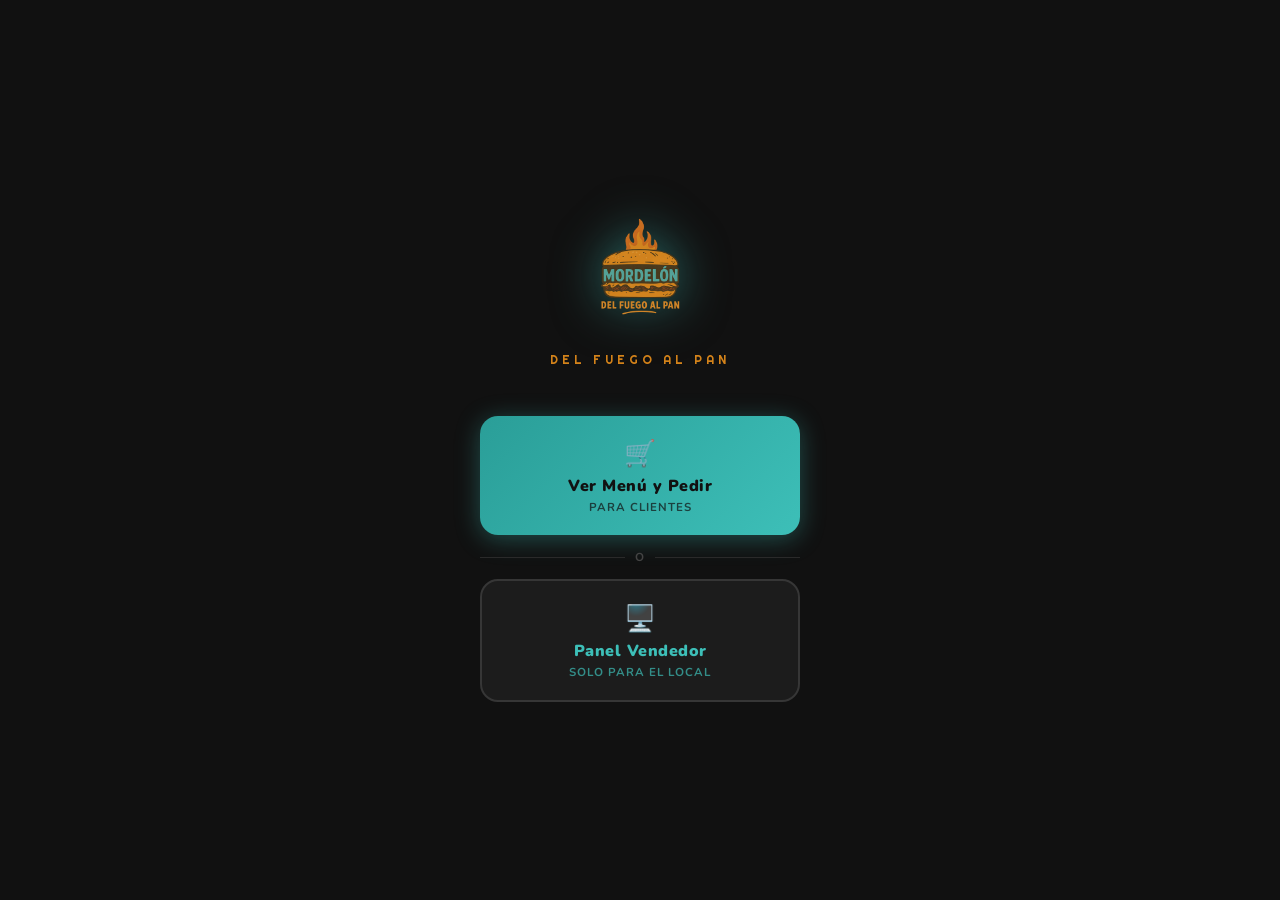
<file: index.html>
<!DOCTYPE html>
<html lang="es">
<head> 
<meta charset="UTF-8">
<meta name="viewport" content="width=device-width, initial-scale=1.0">
<title>Mordelón — Del Fuego al Pan</title>
<link href="https://fonts.googleapis.com/css2?family=Righteous&family=Nunito:wght@700;800;900&display=swap" rel="stylesheet">
<style>
* { margin:0; padding:0; box-sizing:border-box; }
body {
  font-family:'Nunito',sans-serif;
  background:#111;
  color:#F4F9F8;
  min-height:100vh;
  display:flex;
  flex-direction:column;
  align-items:center;
  justify-content:center;
  padding:24px;
}

.logo {
  margin-bottom:8px;
}
.logo img {
  height:140px;
  filter:drop-shadow(0 0 24px rgba(61,191,184,0.5));
}

.tagline {
  font-family:'Righteous',cursive;
  font-size:0.75rem;
  color:#D4831A;
  letter-spacing:4px;
  text-transform:uppercase;
  margin-bottom:48px;
  text-align:center;
}

.opciones {
  display:flex;
  flex-direction:column;
  gap:14px;
  width:100%;
  max-width:320px;
}

.btn-opcion {
  display:block;
  padding:20px 24px;
  border-radius:18px;
  text-decoration:none;
  font-family:inherit;
  font-weight:900;
  font-size:1rem;
  text-align:center;
  transition:all .2s;
  border:none;
  cursor:pointer;
  letter-spacing:.5px;
}

.btn-cliente {
  background:linear-gradient(135deg,#2A9E98,#3DBFB8);
  color:#111;
  box-shadow:0 4px 24px rgba(61,191,184,0.35);
}
.btn-cliente:hover { transform:translateY(-2px); box-shadow:0 8px 32px rgba(61,191,184,0.5); }

.btn-vendedor {
  background:#1C1C1C;
  color:#3DBFB8;
  border:2px solid #363636;
}
.btn-vendedor:hover { border-color:#3DBFB8; background:#262626; }

.btn-icon { font-size:1.6rem; display:block; margin-bottom:4px; }
.btn-sub { font-size:0.72rem; font-weight:700; opacity:.7; text-transform:uppercase; letter-spacing:1px; margin-top:2px; display:block; }

.divider {
  display:flex;
  align-items:center;
  gap:10px;
  color:#444;
  font-size:0.72rem;
  font-weight:700;
  text-transform:uppercase;
  letter-spacing:1px;
}
.divider::before, .divider::after {
  content:'';
  flex:1;
  height:1px;
  background:#2a2a2a;
}
</style>
</head>
<body>

<div class="logo">
  <img src="[data-uri]" alt="Mordelón"/>
</div>
<div class="tagline">Del Fuego al Pan</div>

<div class="opciones">
  <a href="mordelon-cliente.html" class="btn-opcion btn-cliente">
    <span class="btn-icon">🛒</span>
    Ver Menú y Pedir
    <span class="btn-sub">Para clientes</span>
  </a>

  <div class="divider">o</div>

  <a href="mordelon-vendedor.html" class="btn-opcion btn-vendedor">
    <span class="btn-icon">🖥️</span>
    Panel Vendedor
    <span class="btn-sub">Solo para el local</span>
  </a>
</div>

</body>
</html>
</file>
